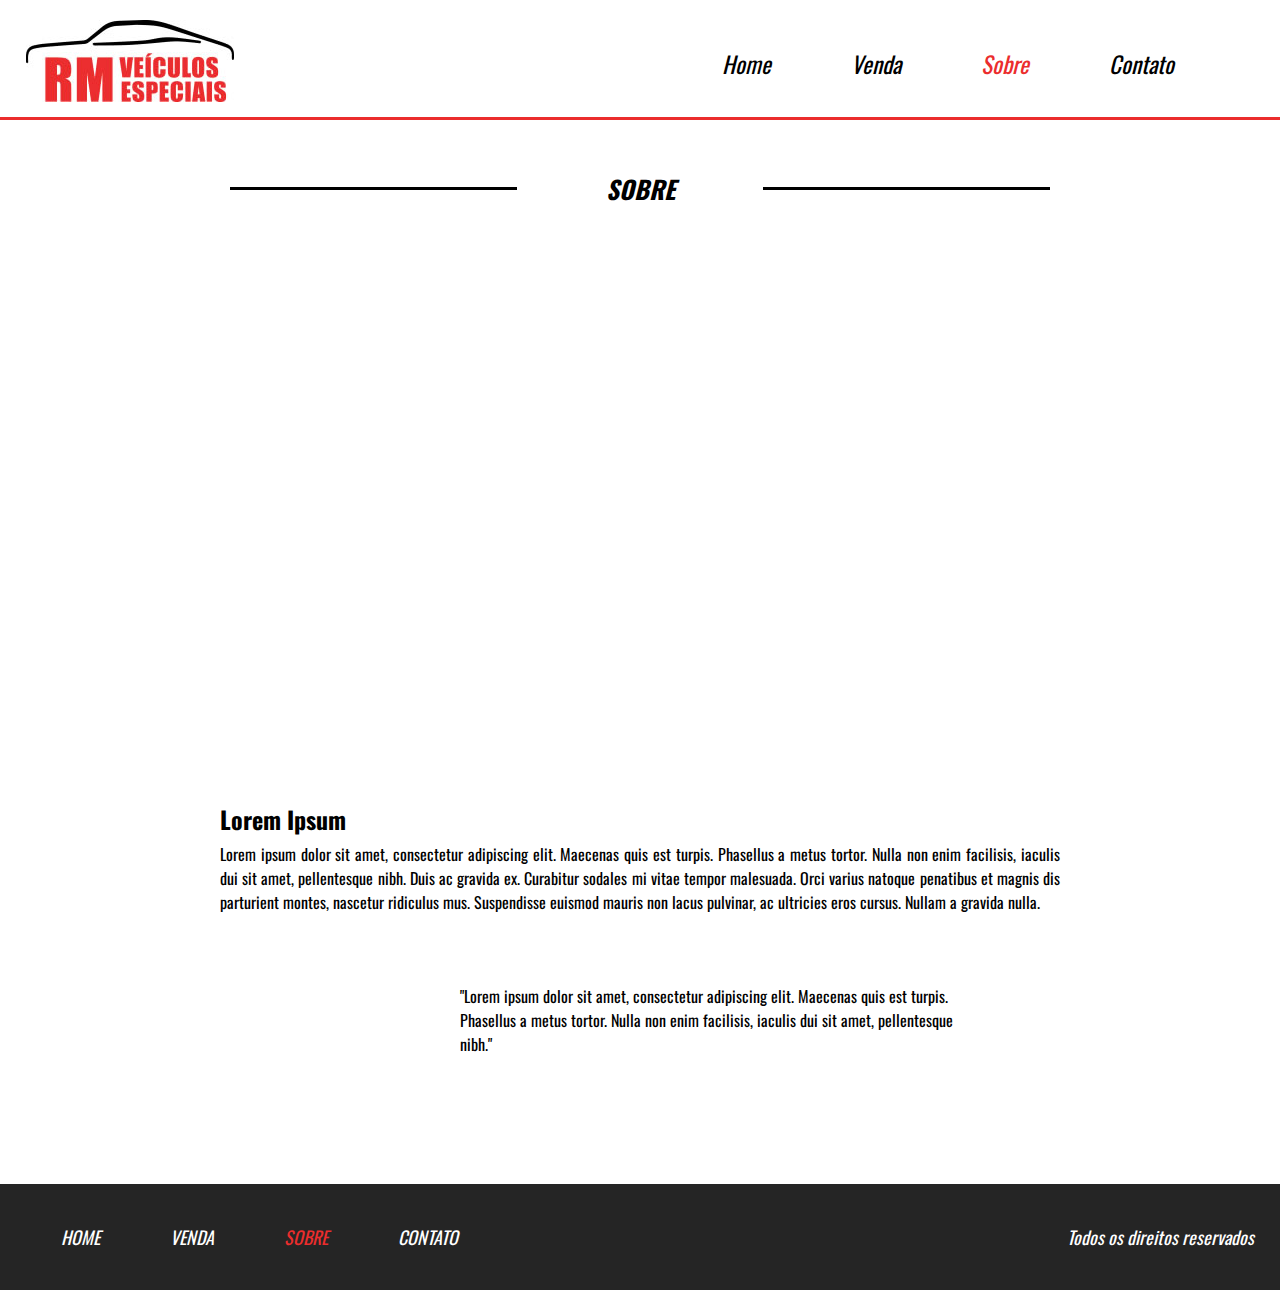
<file: sobre.html>
<!DOCTYPE html>
<html lang="pt-br">
<head>
    <meta charset="UTF-8">
    <meta http-equiv="X-UA-Compatible" content="IE=edge">
    <meta name="viewport" content="width=device-width, initial-scale=1.0">
    <title>Lading Page 5</title>
    <link href="https://fonts.googleapis.com/css2?family=Oswald&display=swap" rel="stylesheet">
    <link href="css/style.css" rel="stylesheet">
</head>
<body>
    <header style="border-bottom: 3px solid #EB2D2D;">
    <div class="container"></div>
        <div class="logo">
            <img src="imagens/logo.jpg"/>
        </div><!--logo-->

        <nav class="desktop">
            <ul>
                <li><a href="index.html">Home</a></li>
                <li><a href="venda.html">Venda</a></li>
                <li><a href="sobre.html" style="color: #EB2D2D;">Sobre</a></li>
                <li><a href="sobre.html">Contato</a></li>
            </ul>

        </nav><!--desktop-->

        <nav class="mobile">
            <ul>
                <li><a href="index.html">Home</a></li>
                <li><a href="venda.html">Venda</a></li>
                <li><a href="sobre.html" style="color: #EB2D2D;">Sobre</a></li>
                <li><a href="">Contato</a></li>
            </ul>
        </nav><!--mobile-->


    <div class="clear"></div><!--clear-->
    </div><!--container-->
    </header>

    <section class="sobre">

        <div class="titulo-contato">
            <div class="linha2"></div>
                <h2>Sobre</h2>
            <div class="linha2"></div>
        </div><!--titulo-contato-->

        <div class="container-sobre">
            <div class="img-destaque-sobre"></div><!--img-destaque-sobre-->
            <div class="descricao-autor">
                <h2>Lorem Ipsum</h2>
                <P>Lorem ipsum dolor sit amet, consectetur adipiscing elit. Maecenas quis est turpis. Phasellus a metus tortor. Nulla non enim facilisis, iaculis dui sit amet, pellentesque nibh. Duis ac gravida ex. Curabitur sodales mi vitae tempor malesuada. Orci varius natoque penatibus et magnis dis parturient montes, nascetur ridiculus mus. Suspendisse euismod mauris non lacus pulvinar, ac ultricies eros cursus. Nullam a gravida nulla.</P>
            </div><!--descricao-autor-->

            <div class="descricao-autor-2">
                <div class="img-small"></div>
                <div class="palavras-autor">
                    <p>"Lorem ipsum dolor sit amet, consectetur adipiscing elit. Maecenas quis est turpis. Phasellus a metus tortor. Nulla non enim facilisis, iaculis dui sit amet, pellentesque nibh."</p>
                </div>
            </div>

            <div class="clear"></div>
        </div><!--container-sobre-->
        
    </section><!--sobre-->

    <footer>

        <div class="container-footer">
            <nav class="menu-footer">
                <ul>
                    <li><a href="index.html">Home</a></li>
                    <li><a href="venda.html">Venda</a></li>
                    <li><a href="sobre.html" style="color: #EB2D2D;">Sobre</a></li>
                    <li><a href="">Contato</a></li>
                </ul>
            </nav><!--menu-footer-->

            <p>Todos os direitos reservados</p>
        </div><!--container-footer-->

        <div class="clear"></div>
    </footer>


    <script src="js/jquery-3.6.0.min.js"></script>
    <script src="js/function.js"></script>
</body>
</html>
</file>
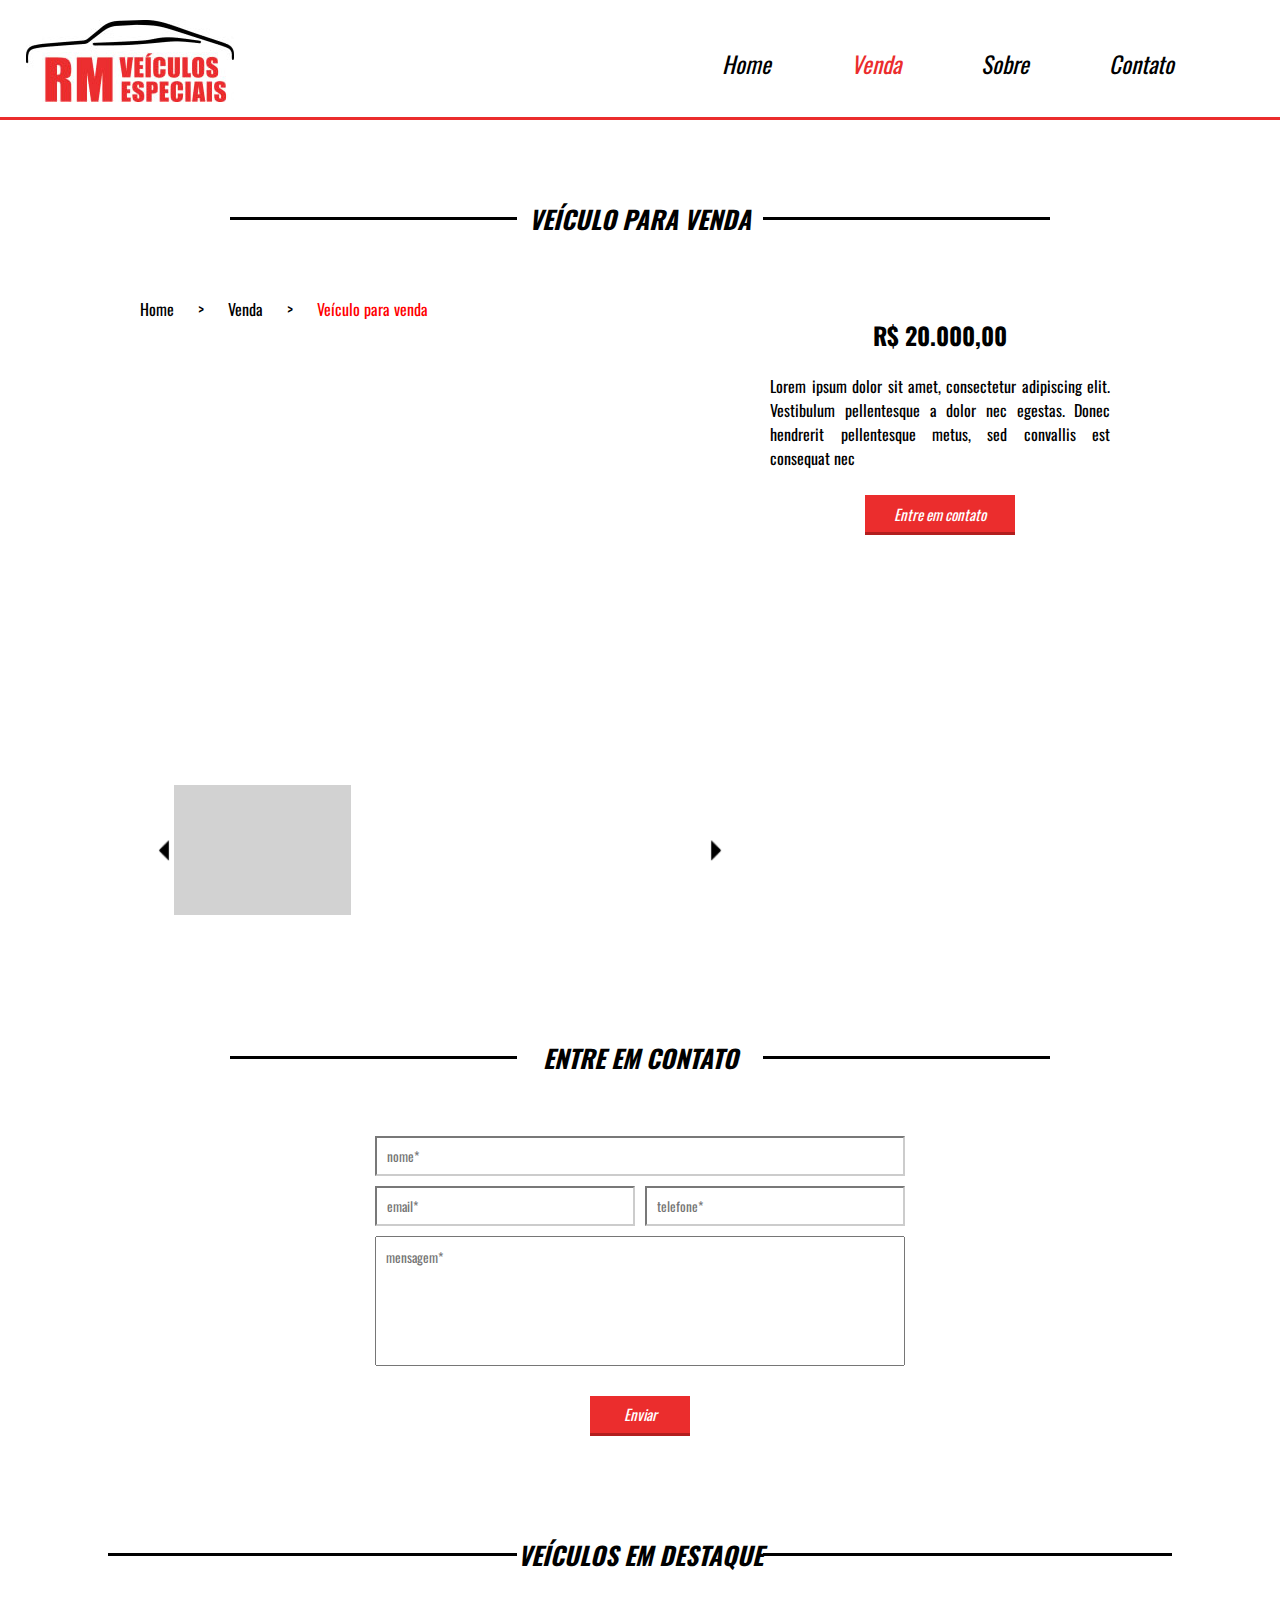
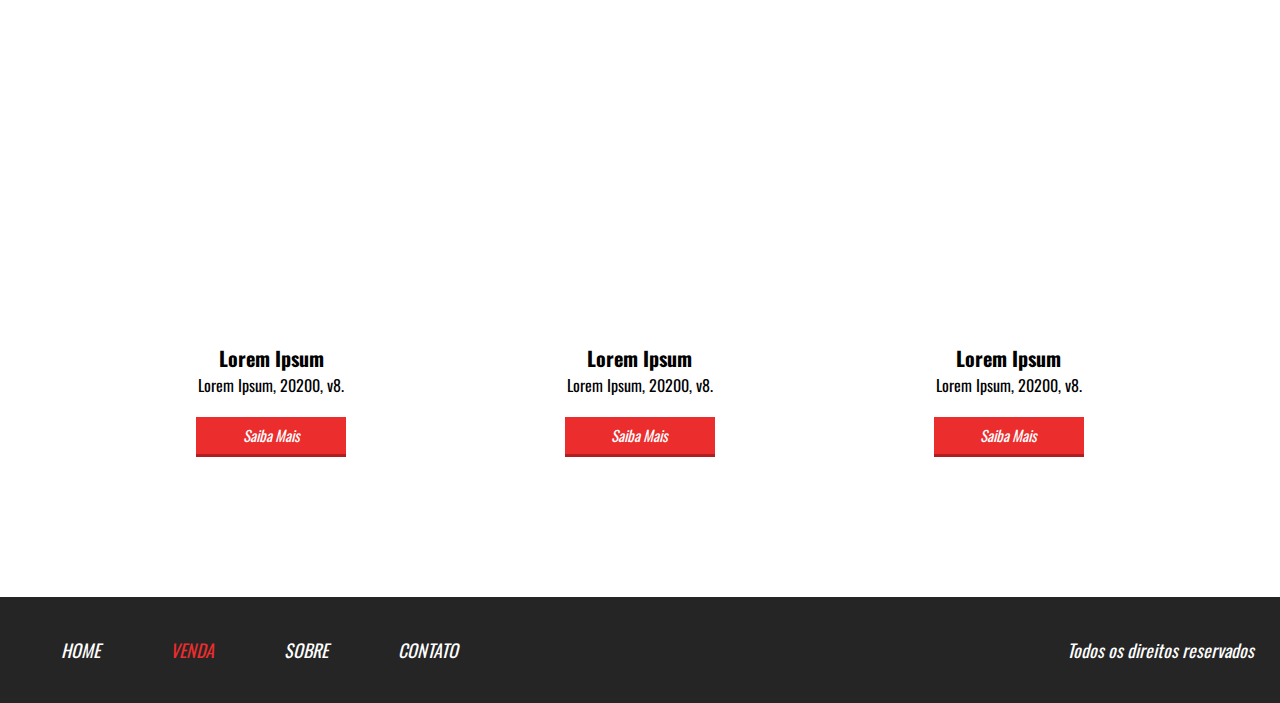
<file: veiculo-teste.html>
<!DOCTYPE html>
<html lang="pt-br">
<head>
    <meta charset="UTF-8">
    <meta http-equiv="X-UA-Compatible" content="IE=edge">
    <meta name="viewport" content="width=device-width, initial-scale=1.0">
    <title>Lading Page 5</title>
    <link href="https://fonts.googleapis.com/css2?family=Oswald&display=swap" rel="stylesheet">
    <link href="css/style.css" rel="stylesheet">
</head>
<body>
    <header style="border-bottom: 3px solid #EB2D2D;>
    <div class="container"></div>
        <div class="logo">
            <img src="imagens/logo.jpg"/>
        </div><!--logo-->

        <nav class="desktop">
            <ul>
                <li><a href="index.html">Home</a></li>
                <li><a href="venda.html" style="color: #EB2D2D;">Venda</a></li>
                <li><a href="sobre.html">Sobre</a></li>
                <li><a href="">Contato</a></li>
            </ul>

        </nav><!--desktop-->

        <nav class="mobile">
            <ul>
                <li><a href="index.html">Home</a></li>
                <li><a href="venda.html" style="color: #EB2D2D;">Venda</a></li>
                <li><a href="sobre.html">Sobre</a></li>
                <li><a href="">Contato</a></li>
            </ul>
        </nav><!--mobile-->


    <div class="clear"></div><!--clear-->
    </div><!--container-->
    </header>

    <section class="venda-single">

        <div class="titulo-contato">
            <div class="linha2"></div>
                <h2>Veículo para Venda</h2>
            <div class="linha2"></div>
        </div><!--titulo-contato-->

        <div class="container">

        <div class="info-veiculo">
            <div class="info-bread"><a href="index.html">Home</a><span> > </span>
                <a href="venda.html">Venda</a><span> > </span>
                <a href="veiculo-teste.html">Veículo para venda</a>
            </div><!--info-bread-->
            <div class="foto-destaque" style="background-image: url('https://cdn.pixabay.com/photo/2015/01/19/13/51/car-604019__340.jpg');"></div>
            <div class="nav-galeria-parent">
                <div class="arrow-left-nav"></div>
                <div class="arrow-right-nav"></div>
            <div class="nav-galeria">
                <div class="nav-galeria-wraper">

                <div class="mini-img-wraper" style="background-color: rgb(210,210,210);"><div class="mini-img" style="background-image: url('https://cdn.pixabay.com/photo/2015/01/19/13/51/car-604019__340.jpg');"></div></div><!--mini-img-wraper-->

                <div class="mini-img-wraper"><div class="mini-img" style="background-image: url('https://cdn.pixabay.com/photo/2015/01/19/13/51/car-604019__340.jpg');"></div></div><!--mini-img-wraper-->

                <div class="mini-img-wraper"><div class="mini-img" style="background-image: url('https://cdn.pixabay.com/photo/2015/01/19/13/51/car-604019__340.jpg');"></div></div><!--mini-img-wraper-->

                <div class="mini-img-wraper"><div class="mini-img" style="background-image: url('https://cdn.pixabay.com/photo/2015/01/19/13/51/car-604019__340.jpg');"></div></div><!--mini-img-wraper-->

                <div class="mini-img-wraper"><div class="mini-img" style="background-image: url('https://cdn.pixabay.com/photo/2015/01/19/13/51/car-604019__340.jpg');"></div></div><!--mini-img-wraper-->

                <div class="mini-img-wraper"><div class="mini-img" style="background-image: url('https://cdn.pixabay.com/photo/2015/01/19/13/51/car-604019__340.jpg');"></div></div><!--mini-img-wraper-->

                </div><!--nav-galeria-wraper-->
            </div><!--nav-galeria-->
        </div><!--nav-galeria-parent-->
        </div><!--info-veiculo-->

        <div class="descricao-veiculo-1">
            <h2>R$ 20.000,00</h2>
            <p>Lorem ipsum dolor sit amet, consectetur adipiscing elit. Vestibulum pellentesque a dolor nec egestas. Donec hendrerit pellentesque metus, sed convallis est consequat nec</p>
            <a href=""><button class="button-carros" >Entre em contato</button></a>
        </div><!--descricao-veiculo-->

        <div class="clear"></div><!--clear-->

    </div><!--container-->

    </section><!--venda-single-->

    <section class="contato">

        <div class="titulo-contato">
            <div class="linha2"></div>
                <h2>Entre em Contato</h2>
            <div class="linha2"></div>
        </div><!--titulo-contato-->

        <div class="formulario-contato">
            <form>
                <input type="text" name="nome" placeholder="nome*" required />
                <input type="text" name="email" placeholder="email*" required />
                <input type="text" name="telefone" placeholder="telefone*" required />
                <textarea placeholder="mensagem*" required></textarea>
            <div class="input-submit">
                <input type="submit" value="Enviar"/>
            </div><!--input-submit-->
            </form>
        </div><!--formulario-contato-->

        <div class="clear"></div><!--clear-->
    </section><!--contato-->

    <section class="veiculos-destaque" style="padding: 30px 2% 40px 2%;">

        <div class="container-veiculos">
            <div class="linha"></div>
            <h2>Veículos em destaque</h2>
            <div class="linha"></div>
        </div><!--container-veiculos-->

        <div class="vitrine-container">

            <div class="vitrine-carros">
                <div rel="galeria-1" class="carros" style="background-image: url('https://cdn.pixabay.com/photo/2017/03/27/14/56/auto-2179220__340.jpg');"></div><!--carros-->
                    <div class="info-carros">
                        <h3>Lorem Ipsum</h3>
                        <p>Lorem Ipsum, 20200, v8.</p>
                        <a href=""><button class="button-carros">Saiba Mais</button></a>
                    </div><!--info-carros-->
            </div><!--vitrine-carros-->

            <div class="vitrine-carros">
                <div rel="galeria-1" class="carros" style="background-image: url('https://cdn.pixabay.com/photo/2015/01/19/13/51/car-604019__340.jpg');"></div><!--carros-->
                    <div class="info-carros">
                        <h3>Lorem Ipsum</h3>
                        <p>Lorem Ipsum, 20200, v8.</p>
                        <a href=""><button class="button-carros">Saiba Mais</button></a>
                    </div><!--info-carros-->
            </div><!--vitrine-carros-->

            <div rel="galeria-1" class="vitrine-carros">
                <div class="carros" style="background-image: url('https://cdn.pixabay.com/photo/2017/05/16/11/20/mclaren-2317538__340.jpg');"></div><!--carros-->
                    <div class="info-carros">
                        <h3>Lorem Ipsum</h3>
                        <p>Lorem Ipsum, 20200, v8.</p>
                        <a href=""><button class="button-carros">Saiba Mais</button></a>
                    </div><!--info-carros-->
            </div><!--vitrine-carros-->

        </div><!--vitrine-container-->

    </section><!--veiculos-destaque-->

    <footer>

        <div class="container-footer">
            <nav class="menu-footer">
                <ul>
                    <li><a href="index.html">Home</a></li>
                    <li><a href="venda.html" style="color: #EB2D2D;">Venda</a></li>
                    <li><a href="sobre.html">Sobre</a></li>
                    <li><a href="">Contato</a></li>
                </ul>
            </nav><!--menu-footer-->

            <p>Todos os direitos reservados</p>
        </div><!--container-footer-->

        <div class="clear"></div>
    </footer>


    <script src="js/jquery-3.6.0.min.js"></script>
    <script src="js/function.js"></script>
</body>
</html>
</file>
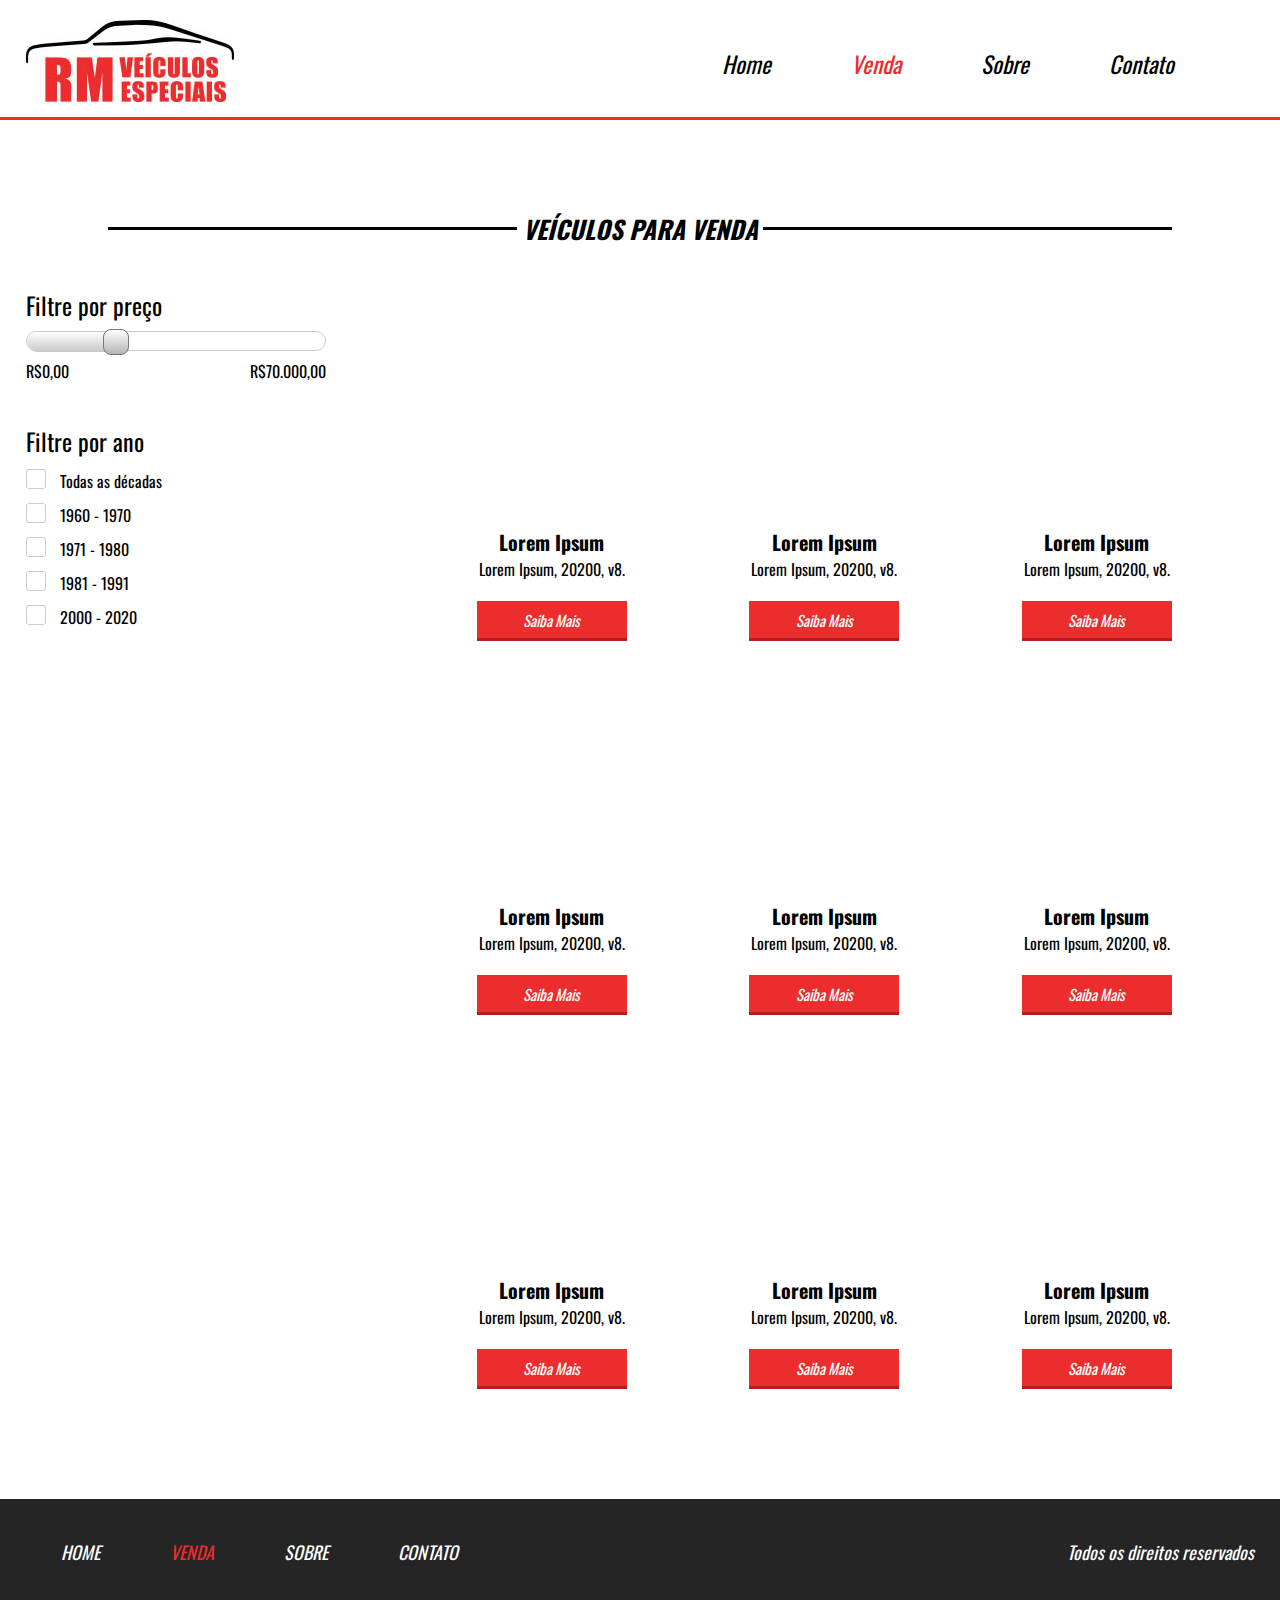
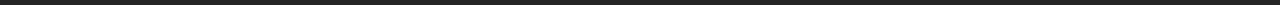
<file: venda.html>
<!DOCTYPE html>
<html lang="pt-br">
<head>
    <meta charset="UTF-8" />
    <title>Venda</title>
    <meta name="viewport" content="width=device-width, initial-scale=1.0">
    <link href="https://fonts.googleapis.com/css2?family=Oswald&display=swap" rel="stylesheet">
    <link href="css/style-venda.css" rel="stylesheet"/>
</head>
<body>
    <header style="border-bottom: 3px solid #EB2D2D;">
        <div class="container"></div>
            <div class="logo">
                <img src="imagens/logo.jpg"/>
            </div><!--logo-->
    
            <nav class="desktop">
                <ul>
                    <li><a href="index.html">Home</a></li>
                    <li><a href="venda.html" style="color: #EB2D2D;">Venda</a></li>
                    <li><a href="sobre.html">Sobre</a></li>
                    <li><a href="">Contato</a></li>
                </ul>
    
            </nav><!--desktop-->
    
            <nav class="mobile">
                <ul>
                    <li><a href="index.html" style="color: #EB2D2D;">Home</a></li>
                    <li><a href="venda.html">Venda</a></li>
                    <li><a href="sobre.html">Sobre</a></li>
                    <li><a href="">Contato</a></li>
                </ul>
            </nav><!--mobile-->
    
    
        <div class="clear"></div><!--clear-->
        </div><!--container-->
        </header>

        <section class="venda">

            <div class="container-venda">
                <div class="linha"></div>
                <h2>Veículos para Venda</h2>
                <div class="linha"></div>
            </div><!--container-venda-->

            <div class="content-venda">
                <div class="container">
                <div class="sidebar">
                    <div class="search1">
                        <h2>Filtre por preço</h2>
                        <div class="barra-preco">
                            <div class="barra-preco-fill"></div><!--barra-preco-fill-->
                            <div class="pointer-barra"></div><!--pointer-barra-->
                        </div><!--barra-preco-->
                        <div class="valor-pesquisa">
                            <p>R$0,00</p>
                            <p>R$70.000,00</p>
                        </div><!--valor-pesquisa-->
                        <div class="clear"></div>
                    </div><!--search1-->

                    <div class="search2">
                        <h2>Filtre por ano</h2>
                        <form>

                            <div class="form-venda-wraper">
                                <input type="checkbox" id="item1" />
                                <label for="item1">
                                    <div class="circle"></div><!--circle-->
                                </label>
                                <span>Todas as décadas</span>
                            </div><!--form-venda-wraper-->

                            <div class="form-venda-wraper">
                                <input type="checkbox" id="item2" />
                                <label for="item2">
                                    <div class="circle"></div><!--circle-->
                                </label>
                                <span>1960 - 1970</span>
                            </div><!--form-venda-wraper-->

                            <div class="form-venda-wraper">
                                <input type="checkbox" id="item3" />
                                <label for="item3">
                                    <div class="circle"></div><!--circle-->
                                </label>
                                <span>1971 - 1980</span>
                            </div><!--form-venda-wraper-->

                            <div class="form-venda-wraper">
                                <input type="checkbox" id="item4" />
                                <label for="item4">
                                    <div class="circle"></div><!--circle-->
                                </label>
                                <span>1981 - 1991</span>
                            </div><!--form-venda-wraper-->
                            
                            <div class="form-venda-wraper">
                                <input type="checkbox" id="item5" />
                                <label for="item5">
                                    <div class="circle"></div><!--circle-->
                                </label>
                                <span>2000 - 2020</span>
                            </div><!--form-venda-wraper-->

                        </form>
                    </div><!--search2-->
                </div><!--"sidebar-->

                <div class="container-vitrine">

                <div class="vitrine-container">

                    <div class="vitrine-carros">
                        <div rel="galeria-1" class="carros" style="background-image: url('https://cdn.pixabay.com/photo/2017/03/27/14/56/auto-2179220__340.jpg');"></div><!--carros-->
                            <div class="info-carros">
                                <h3>Lorem Ipsum</h3>
                                <p>Lorem Ipsum, 20200, v8.</p>
                                <a href=""><button class="button-carros">Saiba Mais</button></a>
                            </div><!--info-carros-->
                    </div><!--vitrine-carros-->
        
                    <div class="vitrine-carros">
                        <div rel="galeria-1" class="carros" style="background-image: url('https://cdn.pixabay.com/photo/2015/01/19/13/51/car-604019__340.jpg');"></div><!--carros-->
                            <div class="info-carros">
                                <h3>Lorem Ipsum</h3>
                                <p>Lorem Ipsum, 20200, v8.</p>
                                <a href=""><button class="button-carros">Saiba Mais</button></a>
                            </div><!--info-carros-->
                    </div><!--vitrine-carros-->
        
                    <div rel="galeria-1" class="vitrine-carros">
                        <div class="carros" style="background-image: url('https://cdn.pixabay.com/photo/2017/05/16/11/20/mclaren-2317538__340.jpg');"></div><!--carros-->
                            <div class="info-carros">
                                <h3>Lorem Ipsum</h3>
                                <p>Lorem Ipsum, 20200, v8.</p>
                                <a href=""><button class="button-carros">Saiba Mais</button></a>
                            </div><!--info-carros-->
                    </div><!--vitrine-carros-->
        
                </div><!--vitrine-container-->

                <div class="vitrine-container">

                    <div class="vitrine-carros">
                        <div rel="galeria-1" class="carros" style="background-image: url('https://cdn.pixabay.com/photo/2017/03/27/14/56/auto-2179220__340.jpg');"></div><!--carros-->
                            <div class="info-carros">
                                <h3>Lorem Ipsum</h3>
                                <p>Lorem Ipsum, 20200, v8.</p>
                                <a href=""><button class="button-carros">Saiba Mais</button></a>
                            </div><!--info-carros-->
                    </div><!--vitrine-carros-->
        
                    <div class="vitrine-carros">
                        <div rel="galeria-1" class="carros" style="background-image: url('https://cdn.pixabay.com/photo/2015/01/19/13/51/car-604019__340.jpg');"></div><!--carros-->
                            <div class="info-carros">
                                <h3>Lorem Ipsum</h3>
                                <p>Lorem Ipsum, 20200, v8.</p>
                                <a href="veiculo-teste.html"><button class="button-carros">Saiba Mais</button></a>
                            </div><!--info-carros-->
                    </div><!--vitrine-carros-->
        
                    <div rel="galeria-1" class="vitrine-carros">
                        <div class="carros" style="background-image: url('https://cdn.pixabay.com/photo/2017/05/16/11/20/mclaren-2317538__340.jpg');"></div><!--carros-->
                            <div class="info-carros">
                                <h3>Lorem Ipsum</h3>
                                <p>Lorem Ipsum, 20200, v8.</p>
                                <a href=""><button class="button-carros">Saiba Mais</button></a>
                            </div><!--info-carros-->
                    </div><!--vitrine-carros-->
        
                </div><!--vitrine-container-->

                <div class="vitrine-container">

                    <div class="vitrine-carros">
                        <div rel="galeria-1" class="carros" style="background-image: url('https://cdn.pixabay.com/photo/2017/03/27/14/56/auto-2179220__340.jpg');"></div><!--carros-->
                            <div class="info-carros">
                                <h3>Lorem Ipsum</h3>
                                <p>Lorem Ipsum, 20200, v8.</p>
                                <a href=""><button class="button-carros">Saiba Mais</button></a>
                            </div><!--info-carros-->
                    </div><!--vitrine-carros-->
        
                    <div class="vitrine-carros">
                        <div rel="galeria-1" class="carros" style="background-image: url('https://cdn.pixabay.com/photo/2015/01/19/13/51/car-604019__340.jpg');"></div><!--carros-->
                            <div class="info-carros">
                                <h3>Lorem Ipsum</h3>
                                <p>Lorem Ipsum, 20200, v8.</p>
                                <a href=""><button class="button-carros">Saiba Mais</button></a>
                            </div><!--info-carros-->
                    </div><!--vitrine-carros-->
        
                    <div rel="galeria-1" class="vitrine-carros">
                        <div class="carros" style="background-image: url('https://cdn.pixabay.com/photo/2017/05/16/11/20/mclaren-2317538__340.jpg');"></div><!--carros-->
                            <div class="info-carros">
                                <h3>Lorem Ipsum</h3>
                                <p>Lorem Ipsum, 20200, v8.</p>
                                <a href=""><button class="button-carros">Saiba Mais</button></a>
                            </div><!--info-carros-->
                    </div><!--vitrine-carros-->
        
                </div><!--vitrine-container-->

            </div><!--container-vitrine-->

                <div class="clear"></div>
            </div><!--container-->
            </div><!--content-venda-->

            
            <div class="clear"></div>
        </section>



        <footer>

            <div class="container-footer">
                <nav class="menu-footer">
                    <ul>
                        <li><a href="index.html">Home</a></li>
                        <li><a href="venda.html"  style="color: #EB2D2D;">Venda</a></li>
                        <li><a href="sobre.html">Sobre</a></li>
                        <li><a href="">Contato</a></li>
                    </ul>
                </nav><!--menu-footer-->
    
                <p>Todos os direitos reservados</p>
            </div><!--container-footer-->
    
            <div class="clear"></div>
        </footer>

</body>
</html>
</file>
<file: css/style.css>
*{
    margin: 0;
    padding: 0;
    box-sizing: border-box;
    font-family: 'Oswald', sans-serif;
}
html, body{
    height: 100%;
}
.clear{
    clear: both;

}


            /* header: logo e menu */


header{
    padding: 20px 2% 35px 2%;
    height: 120px;
}

.container{
    width: 100%;
    max-width: 1280px;
    margin: 0 auto;
}

.logo{
    float: left;
}

header nav.desktop{
    float: right;
    position: relative;
    top: 27px;
}

.desktop ul{
    list-style-type: none;
    padding-right: 40px;
}

.desktop ul li{
    float: left;
    font-size: 23px;
    padding: 0 40px;
    font-style: italic;
}

.desktop ul li a{
    color: black;
    text-decoration: none;
}

.mobile{
    float: right;
    width: 32px;
    height: 32px;
    background-image: url('/imagens/menu-aberto.png');
    cursor: pointer;
    background-size: 100% 100%;
    margin-top: 40px;
    display: none;
}
.mobile ul{
    width: 100%;
    position: absolute;
    top: 100px;
    left: 0;
    background-color: white;
    text-align: center;
    z-index: 999;
    border-bottom: 4px solid #EB2D2D;
}
.mobile ul li{
    list-style-type: none;
    font-size: 23px;
    padding: 20px 0;
    font-style: italic;
}
.mobile ul li a{
    text-decoration: none;
    color: black;
}


        /* header: banner e box */

.banner{
    width: 100%;
    height: 600px;
    background-color: black;
    background-image: url('../imagens/bg.jpg');
    background-size: contain;
    background-position: right bottom;
    background-repeat: no-repeat;
}

.text-banner{
    padding: 100px;

}
.text-banner-single{
    width: 314px;
    height: 55px;
    font-style: italic;
    margin-top: 20px;
    color: white;
    font-size: 23px;
    padding: 11px 30px;
    text-transform: uppercase;
    background-image: url('imagens/box-text.png');
    background-size: 100% 100%;
}
.text-banner .text-banner-single:nth-of-type(2){
    width: 250px;
    position: relative;
    left: -10px;
    height: 55px;
    background-size: 100% 100%;
}
.text-banner .text-banner-single:nth-of-type(3){
    width: 180px;
    position: relative;
    left: -20px;
    height: 55px;
    background-size: 100% 100%;
}
.text-banner .text-banner-single:nth-of-type(4){
    width: 314px;
    height: 55px;
    background-image: url('../imagens/box-white-text.png');
    color: black;
    position: relative;
    background-size: 100% 100%;
    left: -31px;
    font-size: 21px;
}


        /* seção veiculos em destaque */


section.veiculos-destaque{
    padding: 90px 2% 40px 2%;
}

.container-veiculos{
    display: flex;
    align-items: center;
    justify-content: center;
}

.veiculos-destaque h2{
    width: 20%;
    text-align: center;
    font-size: 25px;
    font-style: italic;
    text-transform: uppercase;
}
.linha{
    width: calc(100% / 3);
    height: 3px;
    background-color: black;
}

.vitrine-container{
    padding: 80px 0;
    margin-top: 20px;
    display: flex;
    flex-direction: row;
    justify-content: center;

}
.vitrine-carros{
    width: calc(90% / 3);
    display: flex;
    flex-direction: column;
    align-items: center;
    justify-content: center;
}
.carros{
    width: 85%;
    height: 270px;
    background-position: center;
    background-size: cover;
    background-repeat: no-repeat;
}
.info-carros{
    width: 200px;
    text-align: center;
}
.info-carros h3{
    font-size: 20px;

}
.button-carros{
    margin: 20px 0;
    color: white;
    font-style: italic;
    width: 150px;
    height: 40px;
    background-color: #EB2D2D;
    border: 0;
    font-size: 15px;
    cursor: pointer;
    border-bottom: 3px solid #B21E1E;
}


        /* Seção de Serviços e depoimentos */


section.servicos-descricao{
    display: flex;
}

.half1{
    padding: 60px 0;
    width: 50%;
    background-color: #242424;
    color: white;
}

.half1-wraper{
    width: 60%;
    margin: 0 auto;
}
.half1-wraper h2{
    font-style: italic;
    font-size: 35px;
    font-weight: normal;
}
.half1-wraper ul{
    font-style: italic;
    padding: 20px 40px;
    font-size: 20px;
    display: inline-block;
}
.button-servicos{
    display: inline-block;
    margin-left: 70px;
    color: white;
    font-style: italic;
    width: 150px;
    height: 40px;
    background-color: #EB2D2D;
    border: 0;
    font-size: 15px;
    cursor: pointer;
    border-bottom: 3px solid #B21E1E;
}
.half2{
    padding: 60px 0;
    width: 50%;
    color: white;
    background-color:#EB2D2D;
}
.half2-wraper{
    width: 75%;
    margin: 0 auto;
}
.half2-wraper h2{
    font-style: italic;
    font-size: 35px;
    font-weight: normal;
}
.depoimentos-single{
    margin-top: 20px;
}
.depoimentos-single p{
    font-size: 19px;
}

.navigation-depoiments{
    margin-top: 30px;
}

.navigation-buttons{
    float: left;
    cursor: pointer;
}
.navigation-buttons img{
    width: 45px;
    opacity: 0.5;
}
.name-depoiment{
    display: flex;
    height: 45px;
    float: right;
    font-size: 18px;
    align-items: center;
    color: black;
}


        /* Contato e Rodapé */


section.contato{
    padding: 90px 2% 20px 2%;
}
.titulo-contato{
    display: flex;
    align-items: center;
    justify-content: center;
}
.titulo-contato h2{
    width: 20%;
    text-align: center;
    font-size: 25px;
    font-style: italic;
    text-transform: uppercase;
}
.linha2{
    width: calc(70% / 3);
    height: 3px;
    background-color: black;
}
.formulario-contato{
    padding: 40px;
}
form{
    margin: 0 auto;
    padding: 10px;
    width: 100%;
    max-width: 550px;
}
form input[type=text]{
    margin-top: 10px;
    width: 100%;
    height: 40px;
    line-height: 20px;
    padding: 10px;
    border-color: #ccc;
}
form input[type=text]:nth-of-type(2){
    width: 49%;
    float: left;
}
form input[type=text]:nth-of-type(3){
    width: 49%;
    float: right;
}

textarea{
    margin-top: 10px;
    width: 100%;
    height: 130px;
    line-height: 20px;
    padding: 10px;
    resize: none;
}

.input-submit{
    text-align: center;
    margin-top: 25px;
}

form input[type=submit]{
    color: white;
    font-style: italic;
    width: 100px;
    height: 40px;
    background-color: #EB2D2D;
    border: 0;
    font-size: 15px;
    cursor: pointer;
    border-bottom: 3px solid #B21E1E;
    display: inline-block;
}

        /* Footer */

footer{
    padding: 40px 2%;
    background-color: #252525;
}
nav.menu-footer{
    float: left;
}
.container-footer p{
    float: right;
    color: white;
    font-size: 18px;
    font-style: italic;
}
.menu-footer ul{
    list-style-type: none;
}
.menu-footer ul li{
    padding: 0 35px;
    float: left;
    font-size: 18px;
}
.menu-footer ul li a{
    text-decoration: none;
    color: white;
    font-style: italic;
    text-transform: uppercase;
}






            /* pagina veiculo-teste */

section.venda-single{
    padding: 80px 2% 0 2%;
}

section.venda-single .container{
    padding: 50px 2% 0 2%;
    max-width: 1050px;
    text-align: center;
}

section.venda-single .info-veiculo{
    float: left;
    width: 60%;

}

.info-bread{
    text-align: left;
    padding: 10px 0;
}

.info-bread a{
    text-decoration: none;
    color: black;
}

.info-bread a:last-child{
    color: red;
}

.info-bread span{
    padding: 0 20px;
}

.foto-destaque{
    background-position: center;
    background-size: contain;
    background-repeat: no-repeat;
    padding-top: 70%;
    width: 100%;
}

.descricao-veiculo-1{
    padding: 30px;
    float: left;
    width: 40%;
}

.descricao-veiculo-1 p{
    max-width: 360px;
    margin-top: 21px;
    text-align: justify;
}

.descricao-veiculo-1 .button-carros{
    margin-top: 25px;
}

.nav-galeria-parent{
    width: 100%;
    padding: 34px;
    position: relative;
}

.arrow-left-nav{
    position: absolute;
    top: 50%;
    left: 8px;
    transform: translateY(-50%);
    background-image: url('../imagens/caret-esquerda.png');
    background-size: 100% 100%;
    cursor: pointer;
    width: 35px;
    height: 35px;
}

.arrow-right-nav{
    position: absolute;
    top: 50%;
    right: 8px;
    transform: translateY(-50%);
    background-image: url('../imagens/acento-circunflexo.png');
    background-size: 100% 100%;
    cursor: pointer;
    width: 35px;
    height: 35px;
}

.nav-galeria{
    width: 100%;
    overflow: hidden;
}

.nav-galeria-wraper{
    width: 200%;
}

.mini-img-wraper{
    float: left;
    padding: 9px;
    width: calc(33.3% * (100 / 200));
}

.mini-img{
    width: 100%;
    padding-top: 70%;
    background-position: center;
    background-size: cover;
    background-repeat: no-repeat;
    cursor: pointer;
}




        /* Página SOBRE */

section.sobre{
    min-height: 90%;
    padding: 50px 2% 20px 2%;
}

.container-sobre{
    margin: 0 auto;
    margin-top: 50px;
    max-width: 840px;
    text-align: center;
}

.img-destaque-sobre{
    width: 100%;
    padding-top: 60%;
    background-image: url('https://cdn.salaodocarro.com.br/_upload/content/2017/07/25/conheca-mimos-oferecidos-oficinas-luxo_album.jpg');
    background-position: center;
    background-repeat: no-repeat;
    background-size: cover;
}

.descricao-autor{
    margin-top: 40px;
}

.descricao-autor h2{
    text-align: left;
    font-size: 24px;
}

.descricao-autor p{
    margin-top: 5px;
    font-size: 16px;
    text-align: justify;
}

.descricao-autor-2{
    margin-top: 20px;
}

.img-small{
    width: 25%;
    padding-top: 25%;
    float: left;
    background-image: url('https://tm.ibxk.com.br/2021/04/27/27150038068253.jpg');
    background-position: center;
    background-repeat: no-repeat;
    background-size: cover;
}

.palavras-autor{
    margin-top: 40px;
}

.palavras-autor p{
    float: left;
    width: 70%;
    padding: 30px;
    text-align: left;
}


        /* Media Screens */


@media screen and (max-width: 1400px){
    section.banner{
        height: 570px;
        background-size: contain;
        background-position: right bottom;
    }
    .button-servicos{
        margin-top: 30px;
    }

}

@media screen and (max-width: 1024px){
    section.banner{
        background-size: cover;
        background-position: center;
        height: 70vw;
        min-height: 500px;
    }

}

@media screen and (max-width: 830px){
    section.banner{
        background-size: cover;
        background-position: 100% center;
        height: 80vh;
    }
    nav.desktop{
        display: none;
    }
    .mobile{
        display: block;
    }
    .mobile ul{
        display: none;
    }
    nav.menu-footer{
        display: none;
    }
    footer{
        text-align: center;
    }
    .container-footer p{
        float: none;
    }

    section.venda-single .info-veiculo{
        width: 100%;
    
    }

    .descricao-veiculo-1{
        padding: 30px 0 5px 0;
        float: none;
        width: 100%;
        text-align: center;

    }

    .descricao-veiculo-1 p{
        margin: 0 auto;
        max-width: 360px;
        margin-top: 21px;
        text-align: justify;
    }
}


@media screen and (max-width: 580px){
    .mobile ul{
        width: 90%;
        top: 90px;
    }
    header{
        height: 90px;
    }
    .logo{
        float: right;
    }
    .logo img{
        margin: 0px 10px;
        width: 140px;
        height: auto;
    }
    .mobile{
        float: left;
        display: block;
        margin: 10px 25px;
    }
    section.banner{
    background-size: cover;
    background-position: left;
    min-height: 0;
    max-height: 800px;
    }
    .text-banner{
        padding: 60px;
    
    }
    .text-banner-single{
        width: 200px;
        height: 55px;
        margin-top: 20px;
        color: white;
        font-size: 18px;
        padding: 15px 30px;
        text-transform: uppercase;
        background-image: url('imagens/box-text.png');
        background-size: 100% 100%;
    }

.text-banner .text-banner-single:nth-of-type(2){
    width: 170px;
}

.text-banner .text-banner-single:nth-of-type(3){
    width: 140px;
}

.text-banner .text-banner-single:nth-of-type(4){
    width: 210px;
    font-size: 19px;
    left: -26px;
}

.veiculos-destaque h2{
    width: 50%;
}

.vitrine-container{
    padding: 40px 0;
    flex-direction: column;
}

.vitrine-carros{
    width: 100%;
    padding: 10px 0;
}

section.servicos-descricao{
    display: flex;
    flex-direction: column;
}

.half1{
    width: 100%;
}
.half1-wraper{
    width: 90%;
    display: flex;
    flex-direction: column;
    align-items: center;
}

.half1-wraper h2{
    font-style: normal;
}
.button-servicos{
    display: block;
    margin: 0 auto;
    margin-top: 20px;

}
.half1-wraper a{
    text-decoration: none;
}

.half2{
    width: 100%;
}
.half2-wraper{
    text-align: center;
}
.depoimentos-single p{
    text-align: justify;
}

.half2-wraper h2{
    font-style: normal;
}

.navigation-depoiments{
    margin-top: 35px;
}

.titulo-contato{
    padding: 0 2%;
}
.titulo-contato h2{
    width: 60%;
}
.formulario-contato{
    padding: 30px 1%;
}
form{
width: 100%;
}

.container-sobre{
    margin-top: 30px;
}

.descricao-autor{
    margin-top: 40px;
    padding: 0 4% 0 4%;
}

.descricao-autor-2{
    margin-top: 50px;
}

.img-small{
    width: 100%;
    padding-top: 80%;
    float: left;
    background-image: url('https://tm.ibxk.com.br/2021/04/27/27150038068253.jpg');
    background-position: center;
    background-repeat: no-repeat;
    background-size: cover;
}

.palavras-autor{
    margin-top: 10px;
}

.palavras-autor p{
    float: left;
    width: 100%;
    padding: 10px 2%;
    text-align: left;
}

}
</file>
<file: css/style-venda.css>
*{
    margin: 0;
    padding: 0;
    box-sizing: border-box;
    font-family: 'Oswald', sans-serif;
}
html,body{
    height: 100%;
}
.clear{
    clear: both;

}


            /* header: logo e menu */


header{
    padding: 20px 2% 35px 2%;
    height: 120px;
}

.container{
    width: 100%;
    max-width: 1280px;
    margin: 0 auto;
}

.logo{
    float: left;
}

header nav.desktop{
    float: right;
    position: relative;
    top: 27px;
}

.desktop ul{
    list-style-type: none;
    padding-right: 40px;
}

.desktop ul li{
    float: left;
    font-size: 23px;
    padding: 0 40px;
    font-style: italic;
}

.desktop ul li a{
    color: black;
    text-decoration: none;
}

.mobile{
    float: right;
    width: 32px;
    height: 32px;
    background-image: url('/imagens/menu-aberto.png');
    cursor: pointer;
    background-size: 100% 100%;
    margin-top: 40px;
    display: none;
}
.mobile ul{
    width: 100%;
    position: absolute;
    top: 100px;
    left: 0;
    background-color: white;
    text-align: center;
    z-index: 999;
    border-bottom: 4px solid #EB2D2D;
}
.mobile ul li{
    list-style-type: none;
    font-size: 23px;
    padding: 20px 0;
    font-style: italic;
}
.mobile ul li a{
    text-decoration: none;
    color: black;
}

        /* Section de venda */


section.venda{
    min-height: 90%;
    padding: 90px 2%;
}
.container-venda{
    display: flex;
    align-items: center;
    justify-content: center;
}

.container-venda h2{
    width: 20%;
    text-align: center;
    font-size: 25px;
    font-style: italic;
    text-transform: uppercase;
}
.linha{
    width: calc(100% / 3);
    height: 3px;
    background-color: black;
}

.content-venda{
    margin-top: 40px;
}

.sidebar{
    float: left;
    width: 30%;
}

.search1{
    width: 100%;
    max-width: 300px;
}
.search1 h2{
    font-size: 24px;
    font-weight: normal;
    color: black;
}

.search1 .barra-preco{
    width: 100%;
    height: 20px;
    background-color: white;
    border: 1px solid #ccc;
    margin-top: 8px;
    border-radius: 20px;
    position: relative;
}

.barra-preco-fill{
    position: absolute;
    top: 0;
    left: 0;
    width: 30%;
    height: 20px;
    background: linear-gradient(to bottom,rgb(255,255,255),rgb(200,200,200));
    border-radius: 20px;
}

.pointer-barra{
    width: 26px;
    height: 26px;
    position: absolute;
    top: -3px;
    left: calc(30% - 13px);
    cursor: pointer;
    border-radius: 8px;
    background: linear-gradient(to bottom,rgb(255,255,255),rgb(180,180,180));
    border: 1px solid #777;
}

.valor-pesquisa{
    margin-top: 8px;
}

.valor-pesquisa p:nth-of-type(1){
    float: left;
}

.valor-pesquisa p:nth-of-type(2){
    float: right;
}

.search2{
    margin-top: 40px;
}

.search2 h2{
    font-size: 24px;
    font-weight: normal;
    color: black;
}

.form-venda-wraper{
    margin-top: 10px;
}

.form-venda-wraper input[type=checkbox]{
    display: none;
}

.form-venda-wraper label{
    width: 20px;
    height: 20px;
    display: inline-block;
    vertical-align: top;
    border: 1px solid #ccc;
    border-radius: 3px;
    vertical-align: top;
    cursor: pointer;
    position: relative;
}

.form-venda-wraper input[type=checkbox]:checked + label > .circle{
    display: block;
}

.circle{
    width: 8px;
    height: 8px;
    border-radius: 4px;
    background-color: black;
    position: absolute;
    left: 5px;
    top: 5px;
    display: none;

}

.form-venda-wraper span{
    padding: 0 10px;
    display: inline-block;
    vertical-align: top;
}

.container-vitrine{
    float: left;
    width: 70%;
}

.vitrine-container{
    margin-top: 20px;
    display: flex;
    flex-direction: row;
    justify-content: center;

}
.vitrine-carros{
    width: calc(95% / 3);
    display: flex;
    flex-direction: column;
    align-items: center;
    justify-content: center;
}
.carros{
    width: 90%;
    height: 220px;
    background-position: center;
    background-size: cover;
    background-repeat: no-repeat;
}
.info-carros{
    width: 200px;
    text-align: center;
}
.info-carros h3{
    font-size: 20px;

}
.button-carros{
    margin: 20px 0;
    color: white;
    font-style: italic;
    width: 150px;
    height: 40px;
    background-color: #EB2D2D;
    border: 0;
    font-size: 15px;
    cursor: pointer;
    border-bottom: 3px solid #B21E1E;
}

        /* Footer */

footer{
    padding: 40px 2%;
    background-color: #252525;
}
nav.menu-footer{
    float: left;
}
.container-footer p{
    float: right;
    color: white;
    font-size: 18px;
    font-style: italic;
}
.menu-footer ul{
    list-style-type: none;
}
.menu-footer ul li{
    padding: 0 35px;
    float: left;
    font-size: 18px;
}
.menu-footer ul li a{
    text-decoration: none;
    color: white;
    font-style: italic;
    text-transform: uppercase;
}


        /* media screen */



@media screen and (max-width: 830px){
    section.banner{
        background-size: cover;
        background-position: 100% center;
        height: 80vh;
    }
    nav.desktop{
        display: none;
    }
    .mobile{
        display: block;
    }
    .mobile ul{
        display: none;
    }
    nav.menu-footer{
        display: none;
    }
    .container-vitrine{
        float: left;
        width: 100%;
    }
    footer{
        text-align: center;
    }
    .container-footer p{
        float: none;
    }
}


@media screen and (max-width: 580px){

section.venda{
    padding: 50px 2%;
}
.mobile ul{
    width: 90%;
    top: 90px;
}
header{
    height: 90px;
}
.logo{
    float: right;
}
.logo img{
    margin: 0px 10px;
    width: 140px;
    height: auto;
}
.mobile{
    float: left;
    display: block;
    margin: 10px 25px;
}

.sidebar{
    width: 100%;
    text-align: center;
}

.search1{
    padding: 2%;
    width: 100%;
    display: inline-block;
}

.search2{
    display: inline-block;
    text-align: left;
}

.container-venda h2{
    width: 64%;
    font-size: 23px;

}

.linha{
    width: 15%;
    height: 3px;
    background-color: black;
}
.veiculos-destaque h2{
    width: 50%;
}

.container-vitrine{
    margin-top: 20px;
}

.vitrine-container{
    margin-top: 0;
    padding: 0px 0;
    flex-direction: column;
}

.vitrine-carros{
    width: 100%;
    padding: 10px 0;
}
}
</file>
